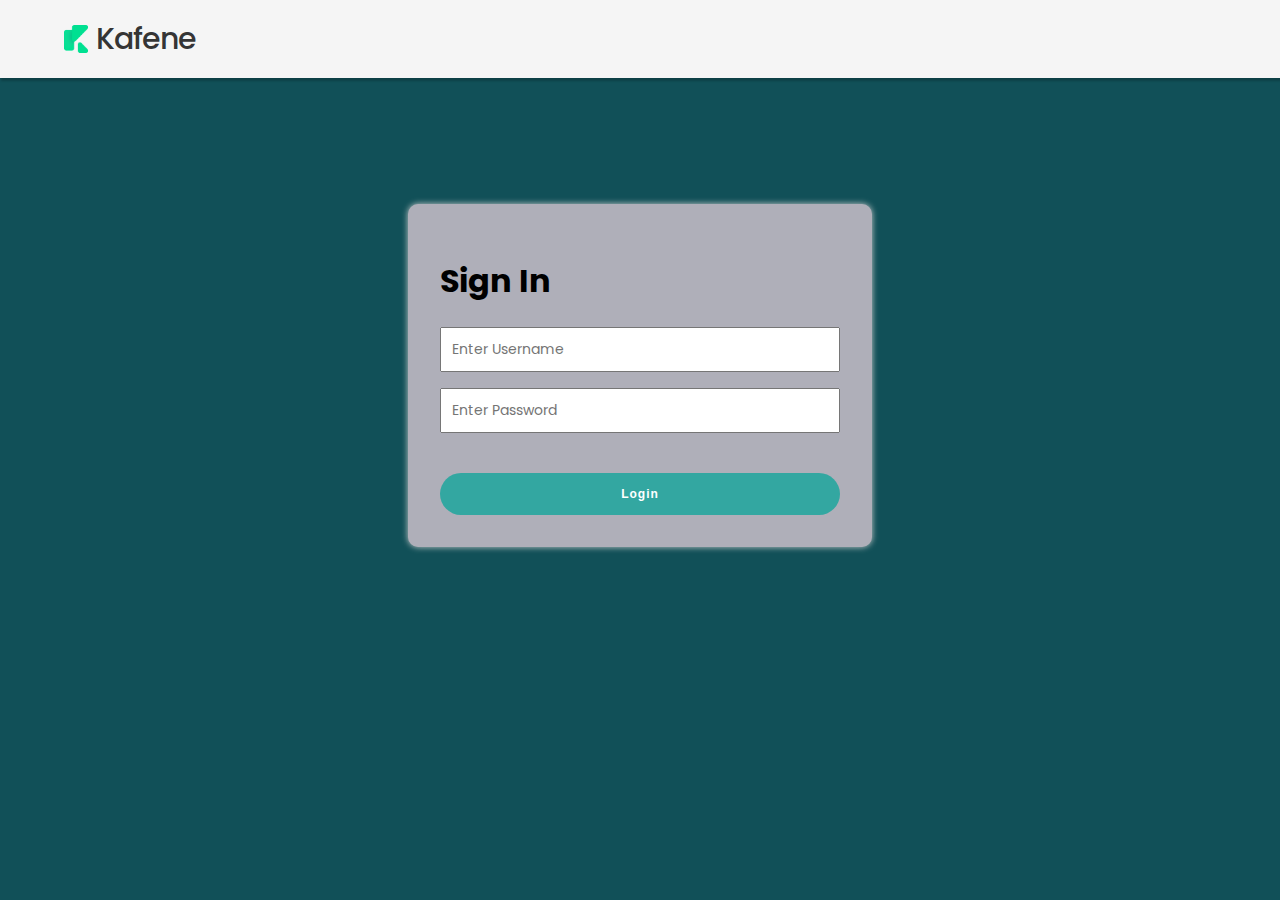
<file: index.html>
<!DOCTYPE html>
<html>
  <head>
    <meta charset="utf-8" />
    <meta name="viewport" content="width=device-width, initial-scale=1" />
    <title>Kafene - Admin Login</title>

    <!-- Poppins Google Fonts -->
    <link rel="preconnect" href="https://fonts.googleapis.com" />
    <link rel="preconnect" href="https://fonts.gstatic.com" crossorigin />
    <link
      href="https://fonts.googleapis.com/css2?family=Poppins:wght@400;500&display=swap"
      rel="stylesheet"
    />

    <!-- custom -->
    <link rel="stylesheet" type="text/css" href="css/main.css" />
    <link rel="stylesheet" type="text/css" href="css/login.css" />
  </head>
  <body>
    <!--
			Functionality:
				- The login form has only one validation which is "username and password should be the same".
				- If the values differ then show an alert which says, "Please enter valid credentials!".
				- If the values are the same then show an alert which says, "Login Successful" and redirect to the orders page.
				- You have to maintain the user session i.e., if the user closes the browser and comes back he/she should be able to see correct logged-in status.
		-->

    <!-- navigation bar -->
    <nav id="nav_bar" class="row">
      <div class="container nav_bar_container">
        <div id="navbar_brand_main" class="column v-middle">
          <a class="row navbar-brand" href="#">
            <img class="logo-image v-middle" src="logo.png" alt="logo" />
            <p class="logo-text">Kafene</p>
          </a>
        </div>
      </div>
    </nav>

    <!-- body content -->
    <div class="container space-around">
      <div id="login_box" class="column">
        <h1>Sign In</h1>
        <form id="login_form" class="column" method="POST" action="admin.html">
          <input
            class="input-text-field"
            id="username"
            type="text"
            name="username"
            placeholder="Enter Username"
          />
          <input
            class="input-text-field"
            id="password"
            type="password"
            name="password"
            placeholder="Enter Password"
          />
          <button id="login_button" type="submit">Login</button>
        </form>
      </div>
    </div>

    <!-- JS & JQuery -->
    <script
      src="https://code.jquery.com/jquery-3.6.0.js"
      integrity="sha256-H+K7U5CnXl1h5ywQfKtSj8PCmoN9aaq30gDh27Xc0jk="
      crossorigin="anonymous"
    ></script>

    <!-- custom JS & Jquery -->
    <script type="text/javascript" src="js/login.js"></script>
  </body>
</html>
</file>
<file: css/main.css>
/* main custom css */

body {
	font-family: 'Poppins', sans-serif;
	margin: 0px;
	background-color: #115058;
}

.row {
	display: flex;
}

.column {
	display: flex;
	flex-direction: column;
}

.container {
	display: flex;
	width: 80%;
	margin-left: auto;
	margin-right: auto;
}

.space-between {
	justify-content: space-between;
}

.space-around {
	justify-content: space-around;
}

.v-middle {
	vertical-align: middle;
	margin-top: auto;
	margin-bottom: auto;
}

.m-0 {
	margin: 0px;
}

.text-no-wrap {
	white-space: nowrap;
}

a {
	text-decoration: none;
	color: rgba(0,0,0,.8);
}

#nav_bar {
	box-shadow: 2px 2px 2px 1px rgba(0, 0, 0, 0.2);
	background-color:rgb(245, 245, 245);
	margin-bottom: 4vh;
}

.nav_bar_container {
	width: 90%;
}

#navbar_brand {
	margin-right: 4em;
}

#navbar_brand_main {
	padding-top: 1em;
	padding-bottom: 1em;
}

.nav-link {
	margin-right: 2em;
	font-weight: 500;
	padding-top: 1em;
	padding-bottom: 1em;
	cursor: pointer;
}

.nav-link.active {
	color: #861810;
    border-bottom: 3px solid #eb47e6;
}

.logo-image {
	width: 24px;
	height: 28px;
	margin-right: 8px;
	
}

.logo-text {
	font-size: 30px;
	letter-spacing: -1px;
	font-weight: 500;
	margin: 0;
	color: rgba(0, 0, 0, 0.8);
}

/* -------------- */

.full-width {
	width: 100%;
}

#section_heading {
	text-transform: capitalize;
}

.filter_section {
	width: 16%;
}

.filter-item {
	margin: 6px 0;
	cursor: pointer;
}

input[type="checkbox"] {
	margin-right: 12px;
}

.data_section {
	width: 84%;
}

table {
	width: 100%;
	border-collapse: collapse;
	text-align: left;
	vertical-align: middle;
}

td, th {
	padding: 12px 24px;
	font-size: 14px;
}

tbody td {
	background-color:white;
	border-bottom: 2px solid black;
}

.silent-text {
	color: rgb(140, 140, 140);
}

#search_box_form {
	width: 70%;
	margin-bottom: 5vh;
}

.search_box {
	width: 60%;
	padding: 12px 14px;
	font-size: 15px;
	border-radius: 50px;
	
	margin: 0 36px 0 0;
	outline: none;
}
.logout{
	background-color: #121480;
	top: 0;
	padding: 05px;
	color: #fff;
	border: none;
	font-size: 16px;
	font-weight: bold;
	cursor: pointer;
	width: 100px;
	border-radius: 50px;


}
logout:hover{
	background-color: chartreuse;
	cursor: pointer;
}

.search_button {
	border-radius: 30px;
	padding: 14px 36px;
	font-size: 12px;
	font-weight: 500;
	letter-spacing: 1px;
	background-color: #6447b3;
	font-weight: 500;
	color: #fff;
	border: none;
	outline: none;
	cursor: pointer;
}
</file>
<file: css/login.css>
/* css for login box */

#login_box {
	width: 100%;
    max-width: 400px;
	background-color:rgb(175, 175, 185);
	margin-top: 10vh;
	padding: 2em;
	border-radius: 10px;
	box-shadow: 0 0 6px #cccccc;
}

.input-text-field {
	font-family: 'Poppins', sans-serif;
	width: 100%;
	padding:10px;
	font-size: 14px;
	box-sizing: border-box;
	border-radius: 10px solid black 2px;
	
	margin-bottom: 16px;
	outline: none;
	
}

#login_button {
	width: 100%;
	border-radius: 40px;
	padding: 14px 36px;
	font-size: 12px;
	font-weight: bold;
	letter-spacing: 1px;
	background-color: #33a7a1;
	color: #ffffff;
	border: none;
	outline: none;
	cursor: pointer;
	margin-top: 24px;
}
</file>
